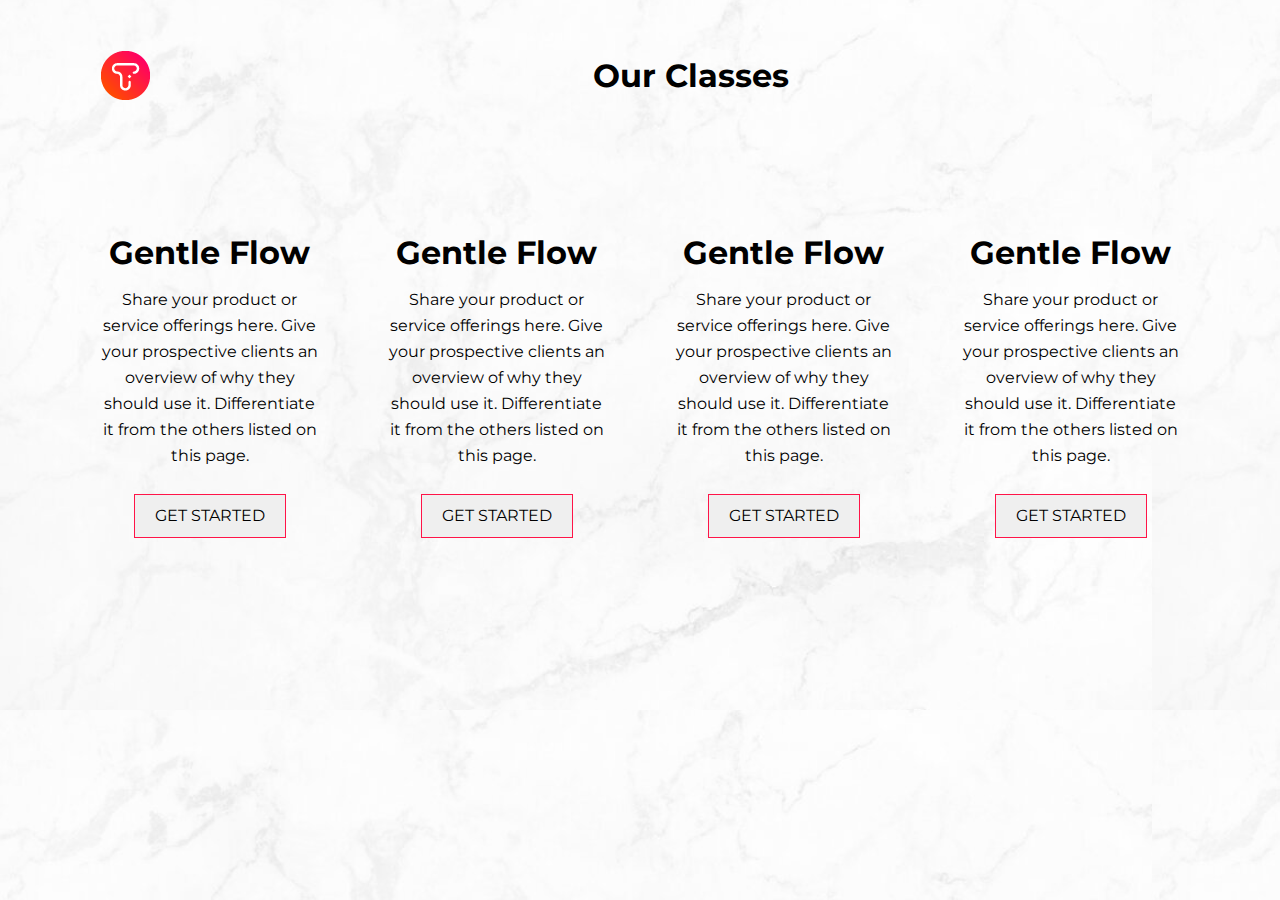
<file: services/index.html>
<!DOCTYPE html>
<html lang="en">

<head>
  <meta charset="UTF-8">
  <meta http-equiv="X-UA-Compatible" content="IE=edge">
  <meta name="viewport" content="width=device-width, initial-scale=1.0">
  <meta name="description"
    content="Improve your skills or learn something new! here you will find the best experts such as fitness instructor, music instrument teacher, yoga and IT skills.">

  <title>Live in style, services</title>

  <link rel="preconnect" href="https://fonts.gstatic.com">
  <link rel="stylesheet"
    href="https://leandrojsilva1989.github.io/Site-de-Ioga/services/src/assets/css/page-styles.css">


  <noscript>Seu navegador não suporta Javascript!</noscript>

</head>

<body>
  <header class="main-header">
    <a href="https://leandrojsilva1989.github.io/Site-de-Ioga/" class="logo-header" title="Live in style, services">
      <img class="logo" src="https://leandrojsilva1989.github.io/Site-de-Ioga/src/assets/images/logo-website.png"
        alt="logo of site">
    </a>

    <h1 class="main-title -second ">Our Classes</h1>
  </header>

  <main class="main-content">
    <section class="services-options">
      <div class="description-content" >
        <div class="description-service">
        <h1 class="main-title -second">Gentle Flow</h1>
        <p class="description-services">
          Share your product or service offerings here. Give your prospective clients an overview of why they should use
          it. Differentiate it from the others listed on this page.
        </p>
        <button type="button" class="service-started" onclick="" title="">GET STARTED</button>
        </div>
        <div class="description-service">
        <h1 class="main-title -second">Gentle Flow</h1>
        <p class="description-services">
          Share your product or service offerings here. Give your prospective clients an overview of why they should use
          it. Differentiate it from the others listed on this page.
        </p>
        <button class="service-started">GET STARTED</button>
        </div>
        <div class="description-service">
        <h1 class="main-title -second">Gentle Flow</h1>
        <p class="description-services">
          Share your product or service offerings here. Give your prospective clients an overview of why they should use
          it. Differentiate it from the others listed on this page.
        </p>
        <button class="service-started">GET STARTED</button>
        </div>
        <div class="description-service">
        <h1 class="main-title -second">Gentle Flow</h1>
        <p class="description-services">
          Share your product or service offerings here. Give your prospective clients an overview of why they should use
          it. Differentiate it from the others listed on this page.
        </p>
        <button class="service-started">GET STARTED</button>
        </div>
      </div>
    </section>
  </main>
</body>

</html>
</file>
